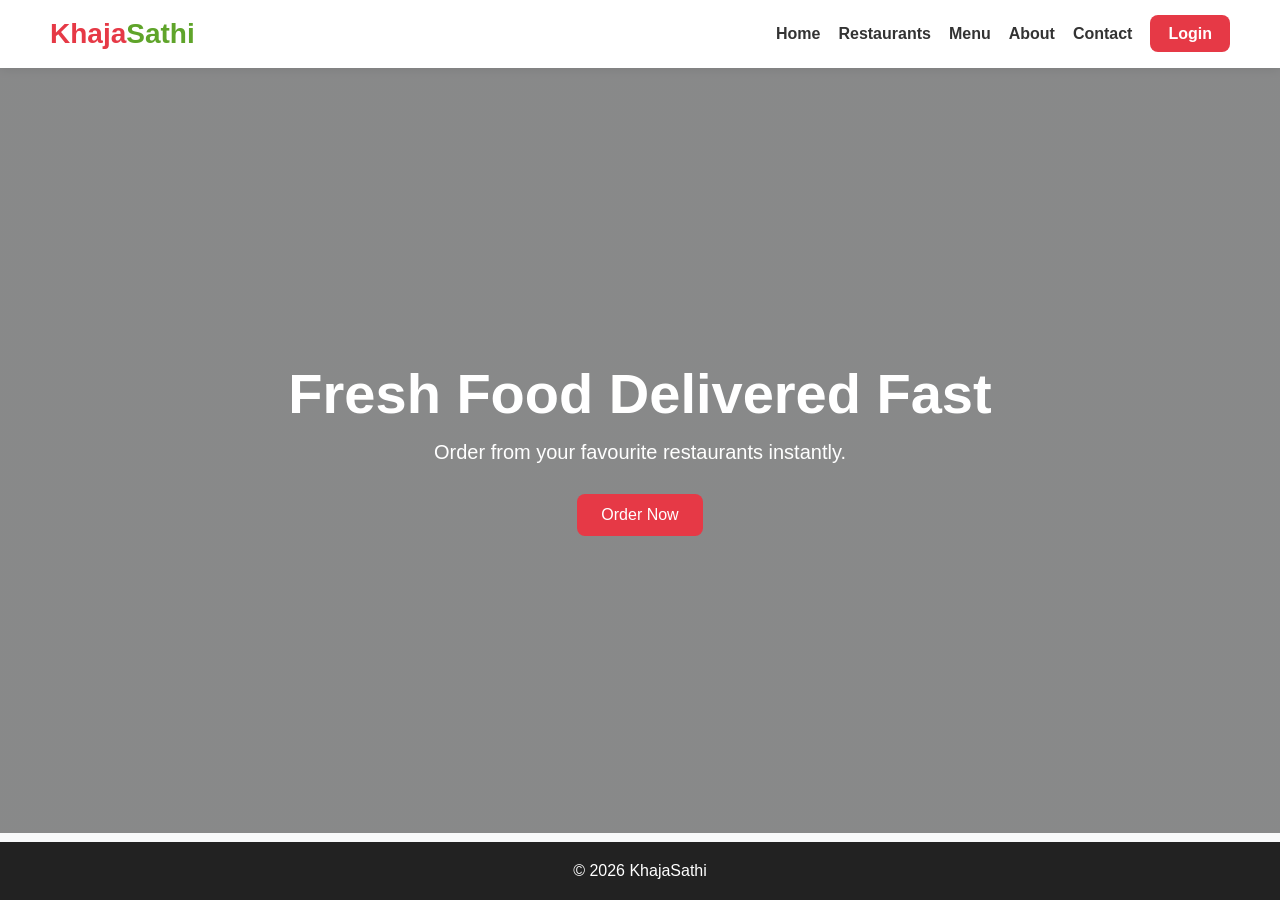
<file: coursework/index.html>
<!DOCTYPE html>
<html>
<head>
<title>Home</title>
<link rel="stylesheet" href="style.css">
</head>
<body>

<header>
<div class="logo">Khaja<span>Sathi</span></div>
<nav>
<ul>
<li><a href="index.html">Home</a></li>
<li><a href="restaurants.html">Restaurants</a></li>
<li><a href="menu.html">Menu</a></li>
<li><a href="about.html">About</a></li>
<li><a href="contact.html">Contact</a></li>
<li><a href="login.html" class="login-btn">Login</a></li>
</ul>
</nav>
</header>

<main>
<section class="hero">
<div>
<h1>Fresh Food Delivered Fast</h1>
<p>Order from your favourite restaurants instantly.</p>
<a href="menu.html" class="btn">Order Now</a>
</div>
</section>
</main>

<footer>© 2026 KhajaSathi</footer>

</body>
</html>
</file>
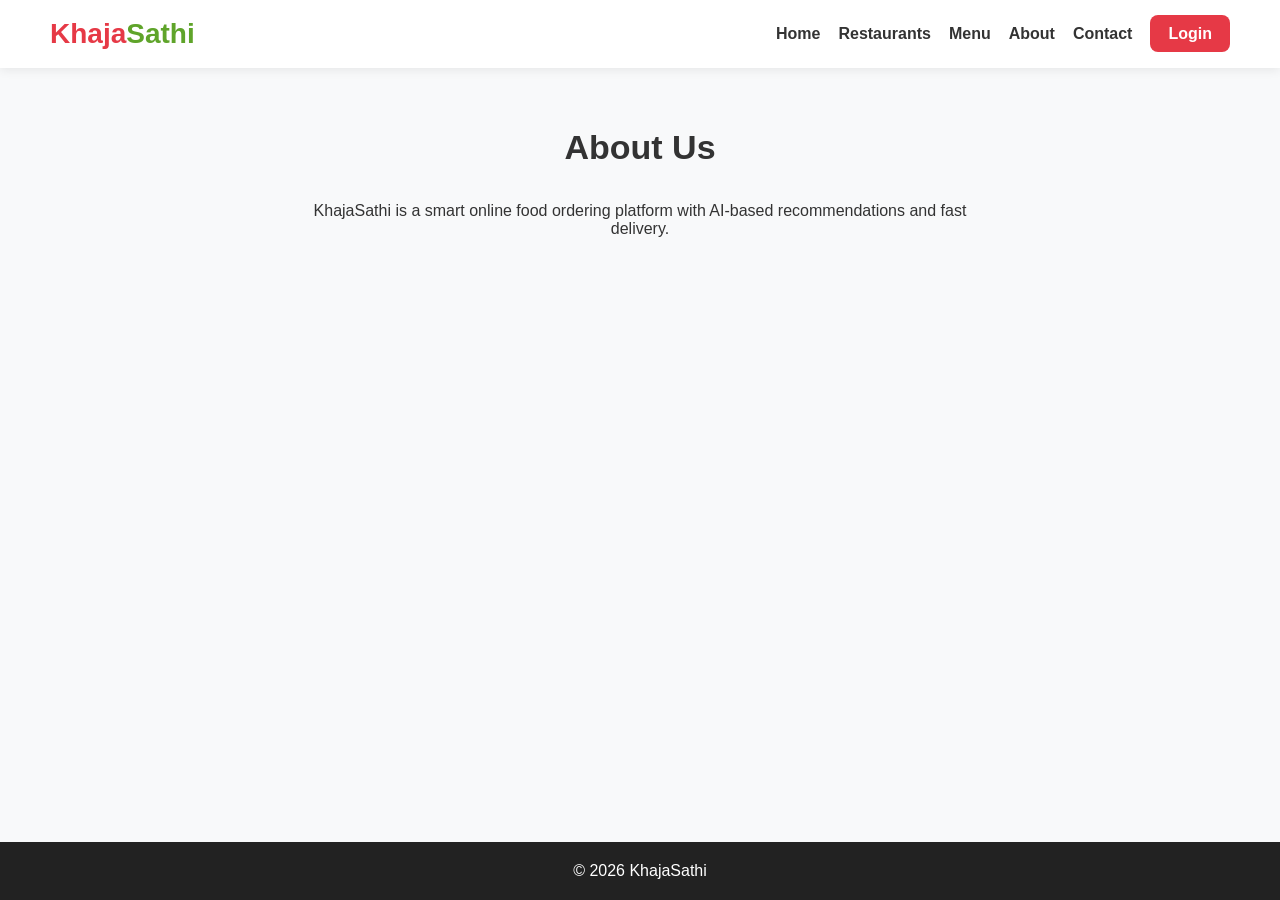
<file: coursework/about.html>
<!DOCTYPE html>
<html>
<head>
<title>About</title>
<link rel="stylesheet" href="style.css">
</head>
<body>

<header><div class="logo">Khaja<span>Sathi</span></div>
<nav>
<ul>
<li><a href="index.html">Home</a></li>
<li><a href="restaurants.html">Restaurants</a></li>
<li><a href="menu.html">Menu</a></li>
<li><a href="about.html">About</a></li>
<li><a href="contact.html">Contact</a></li>
<li><a href="login.html" class="login-btn">Login</a></li>
</ul>
</nav>
</header>

<main>
<section>
<h2>About Us</h2>
<p style="text-align:center;max-width:700px;margin:auto;">
KhajaSathi is a smart online food ordering platform with AI-based recommendations and fast delivery.
</p>
</section>
</main>

<footer>© 2026 KhajaSathi</footer>

</body>
</html>
</file>
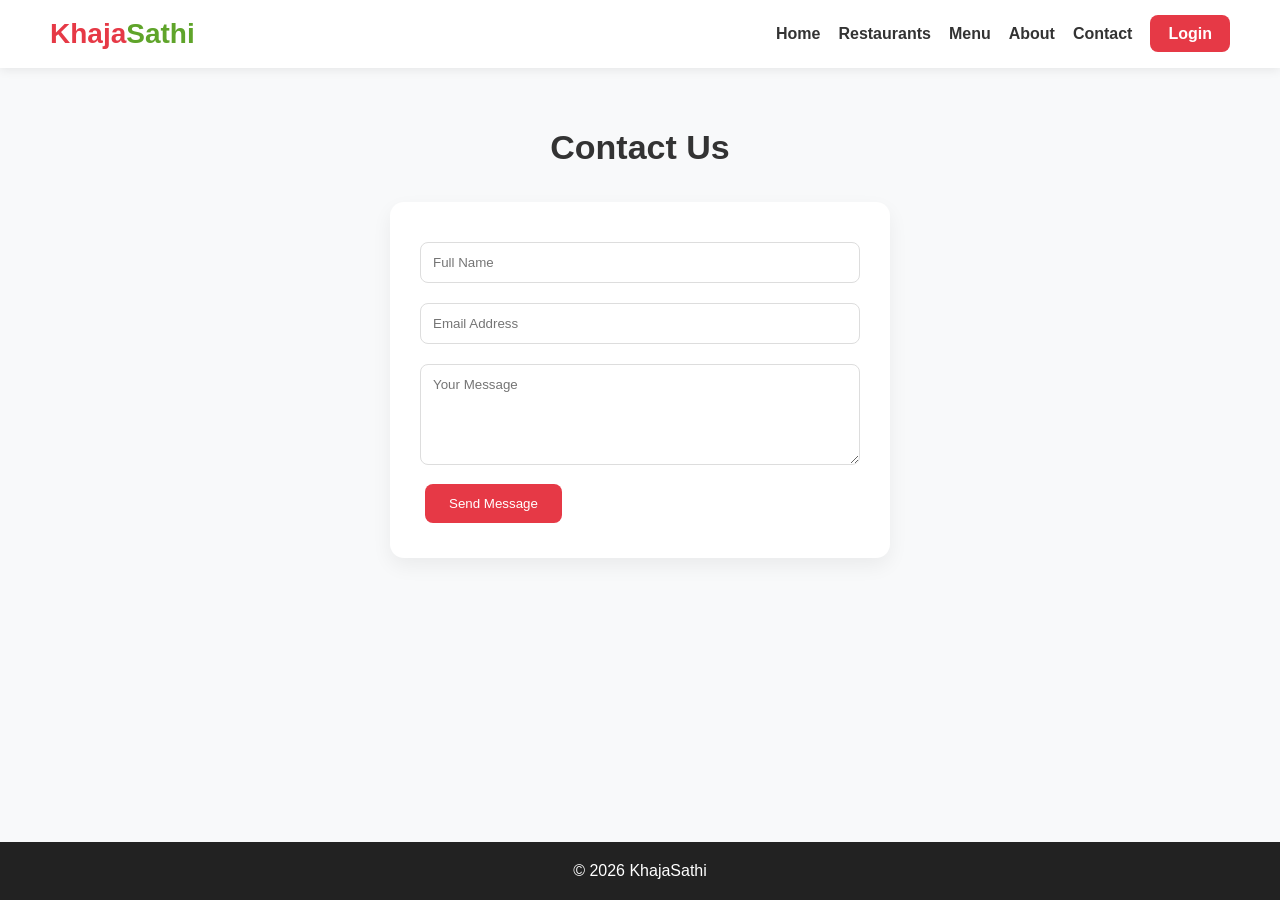
<file: coursework/contact.html>
<!DOCTYPE html>
<html>
<head>
<title>Contact</title>
<link rel="stylesheet" href="style.css">
</head>
<body>

<header><div class="logo">Khaja<span>Sathi</span></div>
<nav>
<ul>
<li><a href="index.html">Home</a></li>
<li><a href="restaurants.html">Restaurants</a></li>
<li><a href="menu.html">Menu</a></li>
<li><a href="about.html">About</a></li>
<li><a href="contact.html">Contact</a></li>
<li><a href="login.html" class="login-btn">Login</a></li>
</ul>
</nav>
</header>

<main>
<section>
<h2>Contact Us</h2>

<div class="form-box">
<input type="text" placeholder="Full Name">
<input type="email" placeholder="Email Address">
<textarea rows="5" placeholder="Your Message"></textarea>
<button class="btn">Send Message</button>
</div>

</section>
</main>

<footer>© 2026 KhajaSathi</footer>

</body>
</html>
</file>
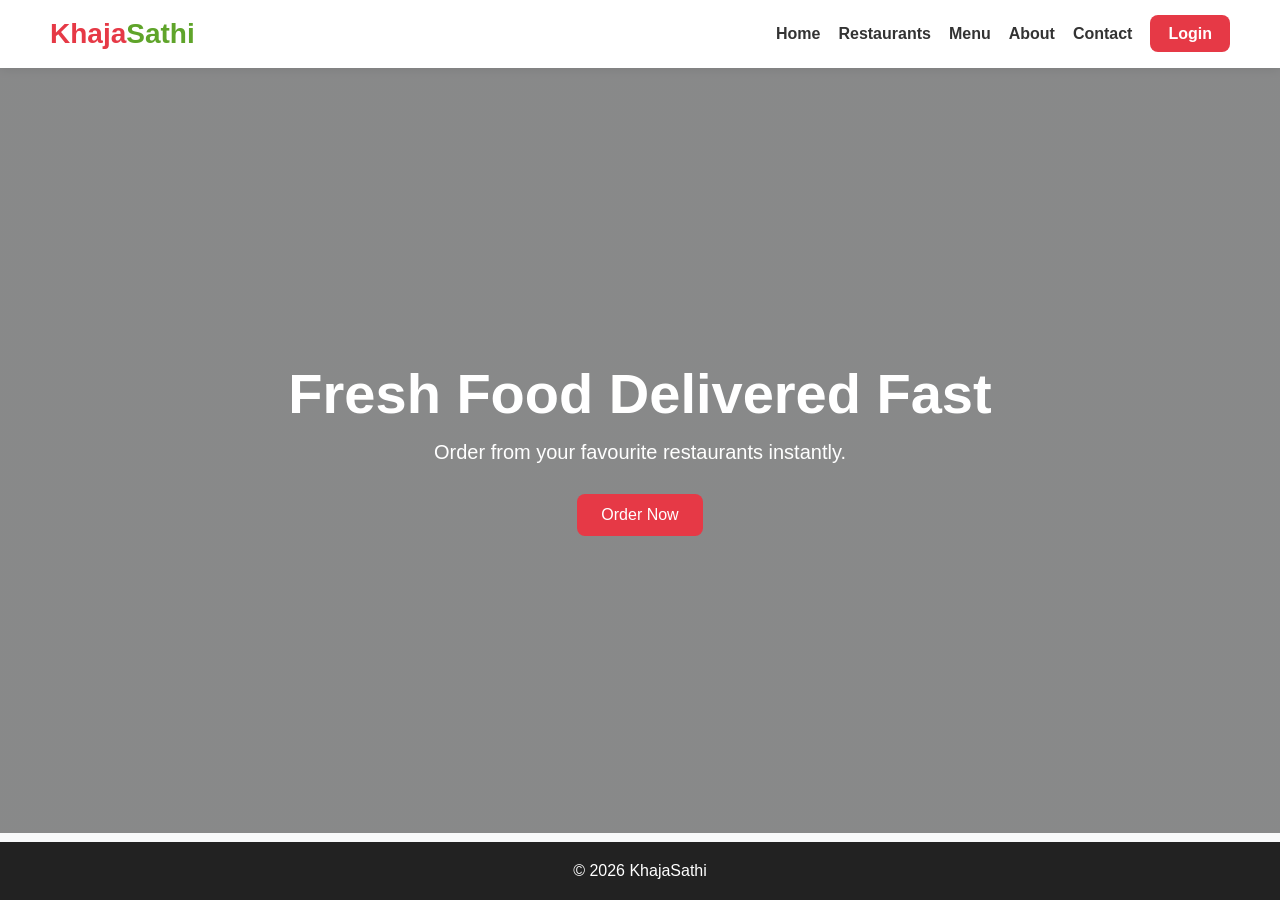
<file: coursework/home.html>
<!DOCTYPE html>
<html>
<head>
<title>KhajaSathi | Home</title>
<link rel="stylesheet" href="style.css">
</head>
<body>

<header>
<div class="logo">Khaja<span>Sathi</span></div>

<nav>
<ul>
<li><a href="index.html">Home</a></li>
<li><a href="restaurants.html">Restaurants</a></li>
<li><a href="menu.html">Menu</a></li>
<li><a href="about.html">About</a></li>
<li><a href="contact.html">Contact</a></li>
<li><a href="login.html" class="login-btn">Login</a></li>
</ul>
</nav>
</header>

<section class="hero">
<div>
<h1>Fresh Food Delivered Fast</h1>
<p>Order from your favourite restaurants instantly.</p>
<a href="menu.html" class="btn">Order Now</a>
</div>
</section>

<footer>© 2026 KhajaSathi</footer>

</body>
</html>
</file>
<file: coursework/style.css>
*{
margin:0;
padding:0;
box-sizing:border-box;
font-family:Arial, sans-serif;
}

html,body{
height:100%;
}

body{
display:flex;
flex-direction:column;
min-height:100vh;
background:#f8f9fa;
color:#333;
}

/* MAIN CONTENT */
main{
flex:1;
}

/* NAVBAR */
header{
display:flex;
justify-content:space-between;
align-items:center;
padding:18px 50px;
background:#ffffff;
box-shadow:0 2px 10px rgba(0,0,0,.08);
flex-wrap:wrap;
}

.logo{
font-size:28px;
font-weight:bold;
color:#e63946;
}

.logo span{
color:#5fa42a;
}

nav ul{
display:flex;
gap:18px;
list-style:none;
flex-wrap:wrap;
}

nav a{
text-decoration:none;
color:#333;
font-weight:bold;
}

nav a:hover{
color:#e63946;
}

.login-btn{
background:#e63946;
color:white !important;
padding:10px 18px;
border-radius:8px;
}

/* HERO */
.hero{
height:85vh;
background:linear-gradient(rgba(0,0,0,.45),rgba(0,0,0,.45)),
url('https://images.unsplash.com/photo-1504674900247-0877df9cc836?w=1600');
background-size:cover;
background-position:center;
display:flex;
justify-content:center;
align-items:center;
text-align:center;
color:white;
padding:20px;
}

.hero h1{
font-size:56px;
margin-bottom:15px;
}

.hero p{
font-size:20px;
margin-bottom:25px;
}

/* BUTTON */
.btn{
display:inline-block;
padding:12px 24px;
background:#e63946;
color:white;
text-decoration:none;
border:none;
border-radius:8px;
cursor:pointer;
margin:5px;
}

/* SECTIONS */
section{
padding:60px 50px;
}

section h2{
text-align:center;
margin-bottom:35px;
font-size:34px;
}

/* CARDS */
.cards{
display:grid;
grid-template-columns:repeat(auto-fit,minmax(250px,1fr));
gap:25px;
}

.card{
background:white;
padding:20px;
border-radius:14px;
box-shadow:0 8px 20px rgba(0,0,0,.06);
text-align:center;
transition:.3s;
}

.card:hover{
transform:translateY(-8px);
}

.card img{
width:100%;
height:180px;
object-fit:cover;
border-radius:10px;
margin-bottom:12px;
}

/* SEARCH */
.search-box{
text-align:center;
margin-bottom:25px;
}

.search-box input{
width:60%;
padding:12px;
border:1px solid #ddd;
border-radius:8px;
}

/* FORM */
.form-box{
max-width:500px;
margin:auto;
background:white;
padding:30px;
border-radius:14px;
box-shadow:0 8px 20px rgba(0,0,0,.06);
}

input,textarea{
width:100%;
padding:12px;
margin:10px 0;
border:1px solid #ddd;
border-radius:8px;
}

/* AI */
.ai-box{
max-width:500px;
margin:30px auto;
background:white;
padding:25px;
border-radius:14px;
box-shadow:0 8px 20px rgba(0,0,0,.06);
text-align:center;
}

.ai-box img{
width:100%;
height:250px;
object-fit:cover;
border-radius:10px;
margin-bottom:15px;
}

/* FOOTER */
footer{
background:#222;
color:white;
text-align:center;
padding:20px;
margin-top:auto;
}

/* MOBILE */
@media(max-width:768px){

header{
flex-direction:column;
gap:15px;
padding:20px;
}

.hero h1{
font-size:38px;
}

section{
padding:50px 20px;
}

.search-box input{
width:95%;
}

}
</file>
